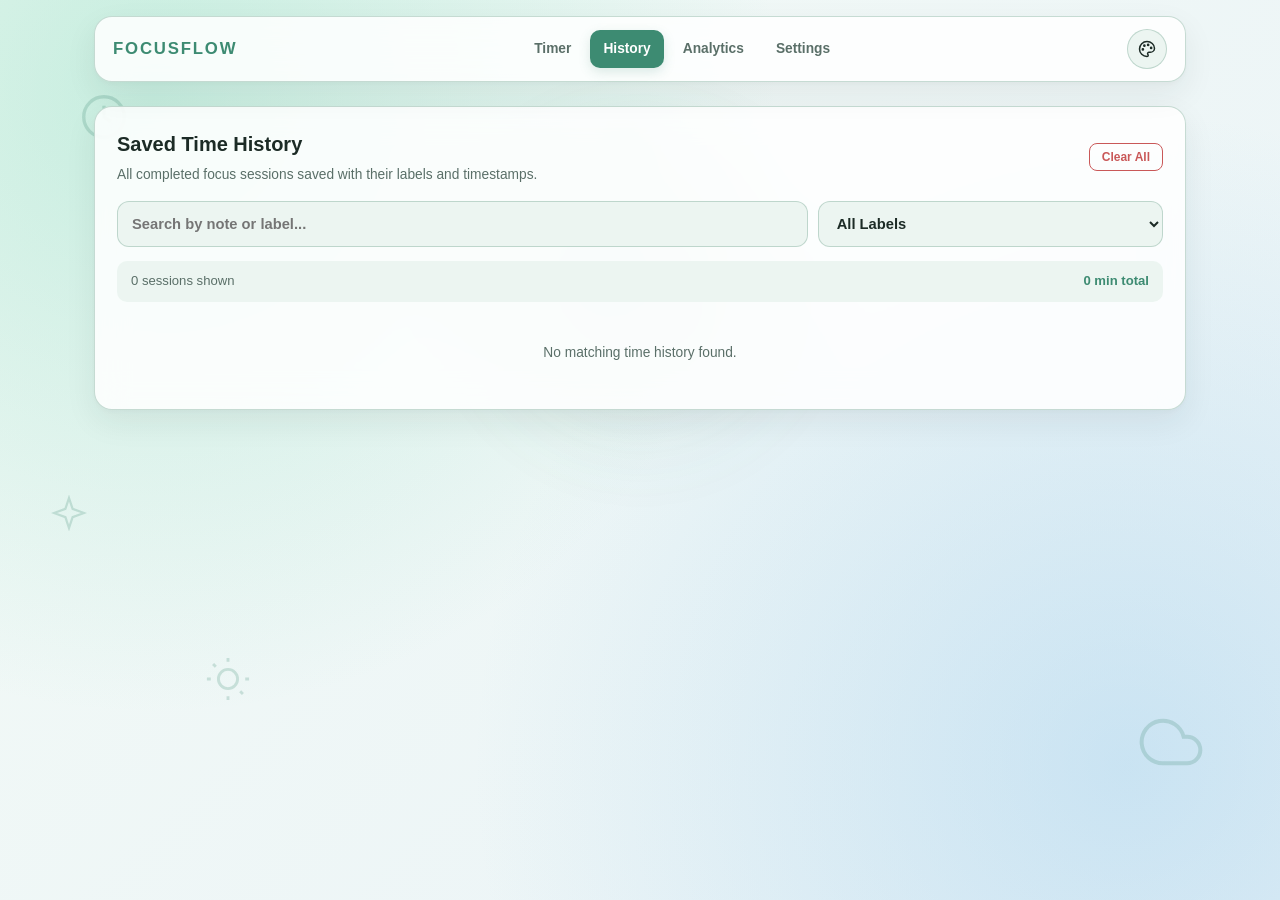
<file: history.html>
<!DOCTYPE html>
<html lang="en" data-theme="light">
<head>
    <meta charset="UTF-8">
    <meta name="viewport" content="width=device-width, initial-scale=1.0">
    <title>FocusFlow | Time History</title>
        <script>
        (function () {
            try {
                var savedTheme = localStorage.getItem("ff_theme_v3");
                if (savedTheme) {
                    document.documentElement.setAttribute("data-theme", savedTheme);
                }
            } catch (e) {}
        })();
    </script>
    <link rel="stylesheet" href="style.css">
</head>
<body>
    <div class="floating-layer" aria-hidden="true">
        <svg class="float-icon f-1" viewBox="0 0 24 24" fill="none" stroke="currentColor" stroke-width="1.5"><circle cx="12" cy="12" r="9"/><path d="M12 7v5l3 2"/></svg>
        <svg class="float-icon f-2" viewBox="0 0 24 24" fill="none" stroke="currentColor" stroke-width="1.5"><path d="M12 3c-4 4-6 7.5-6 11a6 6 0 0 0 12 0c0-3.5-2-7-6-11z"/></svg>
        <svg class="float-icon f-3" viewBox="0 0 24 24" fill="none" stroke="currentColor" stroke-width="1.5"><path d="M12 2l2.4 7.2L22 12l-7.6 2.8L12 22l-2.4-7.2L2 12l7.6-2.8z"/></svg>
        <svg class="float-icon f-4" viewBox="0 0 24 24" fill="none" stroke="currentColor" stroke-width="1.5"><path d="M18 10h-1.26A8 8 0 1 0 9 20h9a5 5 0 0 0 0-10z"/></svg>
        <svg class="float-icon f-5" viewBox="0 0 24 24" fill="none" stroke="currentColor" stroke-width="1.5"><circle cx="12" cy="12" r="5"/><path d="M12 1v2M12 21v2M4.22 4.22l1.42 1.42M18.36 18.36l1.42 1.42M1 12h2M21 12h2"/></svg>
        <svg class="float-icon f-6" viewBox="0 0 24 24" fill="none" stroke="currentColor" stroke-width="1.5"><path d="M21 12.79A9 9 0 1 1 11.21 3 7 7 0 0 0 21 12.79z"/></svg>
    </div>

    <div class="app-shell">
        <header class="navbar">
            <a href="index.html" class="brand">FOCUSFLOW</a>
            <nav class="nav-links">
                <a href="index.html" class="nav-link">Timer</a>
                <a href="history.html" class="nav-link active">History</a>
                <a href="analytics.html" class="nav-link">Analytics</a>
                <a href="settings.html" class="nav-link">Settings</a>
            </nav>
            <div class="nav-actions">
                <button type="button" id="theme-toggle" class="icon-btn" title="Switch Theme">☾</button>
            </div>
        </header>

        <main class="stack-layout">
            <section class="card">
                <div class="card-header-row">
                    <div>
                        <h1 class="page-heading">Saved Time History</h1>
                        <p class="muted-text">All completed focus sessions saved with their labels and timestamps.</p>
                    </div>
                    <button type="button" id="btn-clear-history" class="btn-danger-sm">Clear All</button>
                </div>

                <div class="history-filters">
                    <input type="search" id="history-search" placeholder="Search by note or label...">
                    <select id="history-label-filter">
                        <option value="ALL">All Labels</option>
                        <option value="Study">Study</option>
                        <option value="Coding">Coding</option>
                        <option value="Reading">Reading</option>
                        <option value="Work">Work</option>
                        <option value="General">General</option>
                    </select>
                </div>

                <div class="history-summary-bar">
                    <span id="history-count-text">0 sessions shown</span>
                    <strong id="history-total-text">0 min total</strong>
                </div>

                <div id="full-history-list" class="log-list"></div>
            </section>
        </main>
    </div>

    <script src="script.js"></script>
</body>
</html>
</file>
<file: style.css>
/* =========================================
   10 LUMINOUS SOOTHING THEMES (5 LIGHT + 5 DARK)
   ========================================= */
:root,
[data-theme="sage-mist"] {
    --bg: #eef6f2;
    --bg-grad: radial-gradient(circle at 12% 10%, rgba(114, 214, 178, 0.34) 0%, transparent 45%),
               radial-gradient(circle at 88% 85%, rgba(124, 189, 232, 0.30) 0%, transparent 48%),
               linear-gradient(135deg, #f3faf6 0%, #eaf3f7 100%);
    --surface: rgba(255, 255, 255, 0.86);
    --surface-2: rgba(235, 245, 240, 0.92);
    --popover-solid: #ffffff;
    --text: #1c2b26;
    --muted: #5a6f68;
    --border: rgba(154, 189, 176, 0.55);
    --accent: #3d8b72;
    --accent-2: #4a82a8;
    --accent-soft: rgba(61, 139, 114, 0.18);
    --accent-text: #ffffff;
    --danger: #c95858;
    --float-color: rgba(61, 139, 114, 0.22);
    --shadow-float: 0 12px 32px rgba(28, 43, 38, 0.07), 0 2px 6px rgba(28, 43, 38, 0.03);
    --shadow-hover: 0 18px 42px rgba(61, 139, 114, 0.16), 0 4px 12px rgba(28, 43, 38, 0.06);
    --radius: 18px;
}

[data-theme="ocean-breeze"] {
    --bg: #eef5fb;
    --bg-grad: radial-gradient(circle at 15% 12%, rgba(96, 189, 242, 0.34) 0%, transparent 46%),
               radial-gradient(circle at 85% 82%, rgba(114, 214, 214, 0.30) 0%, transparent 48%),
               linear-gradient(135deg, #f2f8fd 0%, #e7f4f7 100%);
    --surface: rgba(255, 255, 255, 0.86);
    --surface-2: rgba(234, 244, 252, 0.92);
    --popover-solid: #ffffff;
    --text: #182736;
    --muted: #546d82;
    --border: rgba(150, 188, 216, 0.55);
    --accent: #2e7db8;
    --accent-2: #2f969e;
    --accent-soft: rgba(46, 125, 184, 0.18);
    --accent-text: #ffffff;
    --danger: #c95858;
    --float-color: rgba(46, 125, 184, 0.22);
    --shadow-float: 0 12px 32px rgba(24, 39, 54, 0.07);
    --shadow-hover: 0 18px 42px rgba(46, 125, 184, 0.18);
}

[data-theme="lavender-cloud"] {
    --bg: #f4f1fc;
    --bg-grad: radial-gradient(circle at 14% 12%, rgba(167, 139, 242, 0.32) 0%, transparent 46%),
               radial-gradient(circle at 86% 84%, rgba(129, 169, 242, 0.28) 0%, transparent 48%),
               linear-gradient(135deg, #f7f4fe 0%, #eef2fc 100%);
    --surface: rgba(255, 255, 255, 0.86);
    --surface-2: rgba(242, 238, 253, 0.92);
    --popover-solid: #ffffff;
    --text: #241e36;
    --muted: #665e80;
    --border: rgba(182, 169, 219, 0.55);
    --accent: #6e59bd;
    --accent-2: #5878c4;
    --accent-soft: rgba(110, 89, 189, 0.18);
    --accent-text: #ffffff;
    --danger: #c95858;
    --float-color: rgba(110, 89, 189, 0.20);
    --shadow-float: 0 12px 32px rgba(36, 30, 54, 0.07);
    --shadow-hover: 0 18px 42px rgba(110, 89, 189, 0.18);
}

[data-theme="warm-peach"] {
    --bg: #fdf5ef;
    --bg-grad: radial-gradient(circle at 15% 12%, rgba(247, 179, 124, 0.34) 0%, transparent 46%),
               radial-gradient(circle at 85% 84%, rgba(242, 206, 134, 0.30) 0%, transparent 48%),
               linear-gradient(135deg, #fef8f3 0%, #fbf2e9 100%);
    --surface: rgba(255, 255, 255, 0.86);
    --surface-2: rgba(252, 240, 230, 0.92);
    --popover-solid: #ffffff;
    --text: #33241a;
    --muted: #7a6150;
    --border: rgba(219, 185, 160, 0.55);
    --accent: #c47240;
    --accent-2: #b88b3d;
    --accent-soft: rgba(196, 114, 64, 0.18);
    --accent-text: #ffffff;
    --danger: #c95858;
    --float-color: rgba(196, 114, 64, 0.20);
    --shadow-float: 0 12px 32px rgba(51, 36, 26, 0.07);
    --shadow-hover: 0 18px 42px rgba(196, 114, 64, 0.18);
}

[data-theme="rose-quartz"] {
    --bg: #fcf2f5;
    --bg-grad: radial-gradient(circle at 14% 12%, rgba(240, 156, 185, 0.32) 0%, transparent 46%),
               radial-gradient(circle at 86% 84%, rgba(195, 160, 232, 0.28) 0%, transparent 48%),
               linear-gradient(135deg, #fef6f8 0%, #f7eff9 100%);
    --surface: rgba(255, 255, 255, 0.86);
    --surface-2: rgba(251, 237, 242, 0.92);
    --popover-solid: #ffffff;
    --text: #331e27;
    --muted: #7a5967;
    --border: rgba(217, 173, 189, 0.55);
    --accent: #b85b7a;
    --accent-2: #8d68b8;
    --accent-soft: rgba(184, 91, 122, 0.18);
    --accent-text: #ffffff;
    --danger: #c95858;
    --float-color: rgba(184, 91, 122, 0.20);
    --shadow-float: 0 12px 32px rgba(51, 30, 39, 0.07);
    --shadow-hover: 0 18px 42px rgba(184, 91, 122, 0.18);
}

[data-theme="midnight-pine"] {
    --bg: #101715;
    --bg-grad: radial-gradient(circle at 15% 12%, rgba(88, 196, 158, 0.22) 0%, transparent 46%),
               radial-gradient(circle at 85% 84%, rgba(96, 165, 212, 0.18) 0%, transparent 48%),
               linear-gradient(135deg, #101816 0%, #111920 100%);
    --surface: rgba(24, 34, 31, 0.92);
    --surface-2: rgba(33, 46, 42, 0.95);
    --popover-solid: #18221f;
    --text: #e6f0ed;
    --muted: #93aba4;
    --border: rgba(74, 102, 93, 0.52);
    --accent: #6dc4a6;
    --accent-2: #75a8cf;
    --accent-soft: rgba(109, 196, 166, 0.22);
    --accent-text: #0d1613;
    --danger: #e27d7d;
    --float-color: rgba(109, 196, 166, 0.18);
    --shadow-float: 0 14px 36px rgba(0, 0, 0, 0.35);
    --shadow-hover: 0 20px 44px rgba(109, 196, 166, 0.16);
}

[data-theme="deep-ocean"] {
    --bg: #0c1622;
    --bg-grad: radial-gradient(circle at 15% 12%, rgba(74, 178, 232, 0.24) 0%, transparent 46%),
               radial-gradient(circle at 85% 84%, rgba(64, 196, 196, 0.18) 0%, transparent 48%),
               linear-gradient(135deg, #0c1724 0%, #0d1d24 100%);
    --surface: rgba(20, 34, 50, 0.92);
    --surface-2: rgba(28, 46, 66, 0.95);
    --popover-solid: #142232;
    --text: #e6f1fa;
    --muted: #8ea9c2;
    --border: rgba(68, 102, 134, 0.52);
    --accent: #5eb8e6;
    --accent-2: #5cc4be;
    --accent-soft: rgba(94, 184, 230, 0.22);
    --accent-text: #0a141f;
    --danger: #e27d7d;
    --float-color: rgba(94, 184, 230, 0.18);
    --shadow-float: 0 14px 36px rgba(0, 0, 0, 0.36);
    --shadow-hover: 0 20px 44px rgba(94, 184, 230, 0.18);
}

[data-theme="twilight-plum"] {
    --bg: #151121;
    --bg-grad: radial-gradient(circle at 15% 12%, rgba(162, 128, 240, 0.24) 0%, transparent 46%),
               radial-gradient(circle at 85% 84%, rgba(214, 126, 176, 0.18) 0%, transparent 48%),
               linear-gradient(135deg, #161124 0%, #1d1324 100%);
    --surface: rgba(31, 25, 48, 0.92);
    --surface-2: rgba(42, 34, 64, 0.95);
    --popover-solid: #1f1930;
    --text: #eee9fa;
    --muted: #a399bf;
    --border: rgba(95, 80, 135, 0.52);
    --accent: #a58be8;
    --accent-2: #d68db7;
    --accent-soft: rgba(165, 139, 232, 0.22);
    --accent-text: #140f21;
    --danger: #e27d7d;
    --float-color: rgba(165, 139, 232, 0.18);
    --shadow-float: 0 14px 36px rgba(0, 0, 0, 0.36);
    --shadow-hover: 0 20px 44px rgba(165, 139, 232, 0.18);
}

[data-theme="amber-dusk"] {
    --bg: #1b1511;
    --bg-grad: radial-gradient(circle at 15% 12%, rgba(232, 162, 96, 0.22) 0%, transparent 46%),
               radial-gradient(circle at 85% 84%, rgba(214, 126, 114, 0.18) 0%, transparent 48%),
               linear-gradient(135deg, #1d1611 0%, #211616 100%);
    --surface: rgba(39, 30, 24, 0.92);
    --surface-2: rgba(52, 40, 32, 0.95);
    --popover-solid: #271e18;
    --text: #f5ede6;
    --muted: #b5a08f;
    --border: rgba(117, 92, 74, 0.52);
    --accent: #dfa066;
    --accent-2: #d4897d;
    --accent-soft: rgba(223, 160, 102, 0.22);
    --accent-text: #1a120d;
    --danger: #e27d7d;
    --float-color: rgba(223, 160, 102, 0.18);
    --shadow-float: 0 14px 36px rgba(0, 0, 0, 0.36);
    --shadow-hover: 0 20px 44px rgba(223, 160, 102, 0.18);
}

[data-theme="nordic-slate"] {
    --bg: #131820;
    --bg-grad: radial-gradient(circle at 15% 12%, rgba(126, 168, 209, 0.22) 0%, transparent 46%),
               radial-gradient(circle at 85% 84%, rgba(142, 191, 184, 0.18) 0%, transparent 48%),
               linear-gradient(135deg, #131921 0%, #161d24 100%);
    --surface: rgba(28, 35, 46, 0.92);
    --surface-2: rgba(38, 47, 61, 0.95);
    --popover-solid: #1c232e;
    --text: #eaf0f7;
    --muted: #98a8ba;
    --border: rgba(84, 100, 122, 0.52);
    --accent: #7ea8c7;
    --accent-2: #89bfb8;
    --accent-soft: rgba(126, 168, 199, 0.22);
    --accent-text: #10161e;
    --danger: #e27d7d;
    --float-color: rgba(126, 168, 199, 0.18);
    --shadow-float: 0 14px 36px rgba(0, 0, 0, 0.36);
    --shadow-hover: 0 20px 44px rgba(126, 168, 199, 0.18);
}

* {
    box-sizing: border-box;
    margin: 0;
    padding: 0;
    font-family: -apple-system, BlinkMacSystemFont, "Segoe UI", Roboto, sans-serif;
    -webkit-tap-highlight-color: transparent;
}

body {
    background-color: var(--bg);
    background-image: var(--bg-grad);
    background-attachment: fixed;
    color: var(--text);
    line-height: 1.55;
    min-height: 100vh;
    overflow-x: hidden;
    transition: background-color 0.35s ease, color 0.35s ease;
}

.hidden { display: none !important; }

/* =========================================
   IMMERSIVE INTERACTIVE BACKGROUND EFFECTS
   ========================================= */
.floating-layer {
    position: fixed;
    inset: 0;
    pointer-events: none;
    z-index: 0;
    overflow: hidden;
}

.ambient-cursor-glow {
    position: fixed;
    width: 440px;
    height: 440px;
    border-radius: 50%;
    pointer-events: none;
    z-index: 0;
    background: radial-gradient(circle, var(--accent-soft) 0%, transparent 68%);
    filter: blur(28px);
    opacity: 0.72;
    transform: translate3d(-50%, -50%, 0);
    left: 50%;
    top: 32%;
    transition: opacity 0.4s ease;
    will-change: left, top;
}

.focus-breath-layer {
    position: fixed;
    inset: 0;
    pointer-events: none;
    z-index: 0;
    opacity: 0;
    background: radial-gradient(circle at 50% 42%, var(--accent-soft) 0%, transparent 65%);
    transition: opacity 0.8s ease;
}

body.focus-active .focus-breath-layer {
    opacity: 1;
    animation: focusBreathPulse 8s ease-in-out infinite;
}

@keyframes focusBreathPulse {
    0%, 100% { transform: scale(0.95); opacity: 0.38; }
    50% { transform: scale(1.1); opacity: 0.82; }
}

.ambient-particles {
    position: fixed;
    inset: 0;
    pointer-events: none;
    z-index: 0;
    overflow: hidden;
}

.ambient-orb {
    position: absolute;
    bottom: -30px;
    border-radius: 50%;
    background: radial-gradient(circle, var(--accent) 0%, transparent 72%);
    opacity: 0;
    will-change: transform, opacity;
    animation: orbRise linear infinite;
}

@keyframes orbRise {
    0% { transform: translate3d(0, 0, 0) scale(0.6); opacity: 0; }
    18% { opacity: 0.28; }
    80% { opacity: 0.22; }
    100% { transform: translate3d(var(--drift-x, 18px), -108vh, 0) scale(1.15); opacity: 0; }
}

.float-icon {
    position: absolute;
    color: var(--float-color);
    will-change: transform;
    animation: gentleFloat 14s ease-in-out infinite;
}

.f-1 { width: 54px; top: 10%; left: 6%; animation-duration: 15s; animation-delay: 0s; }
.f-2 { width: 42px; top: 24%; right: 8%; animation-duration: 18s; animation-delay: -3s; }
.f-3 { width: 36px; top: 55%; left: 4%; animation-duration: 13s; animation-delay: -5s; }
.f-4 { width: 64px; bottom: 14%; right: 6%; animation-duration: 20s; animation-delay: -2s; }
.f-5 { width: 46px; bottom: 22%; left: 16%; animation-duration: 16s; animation-delay: -7s; }
.f-6 { width: 38px; top: 14%; left: 48%; animation-duration: 17s; animation-delay: -4s; }

@keyframes gentleFloat {
    0%, 100% { transform: translate3d(0, 0, 0) rotate(0deg); }
    33% { transform: translate3d(10px, -18px, 0) rotate(6deg); }
    66% { transform: translate3d(-8px, -10px, 0) rotate(-5deg); }
}

@media (prefers-reduced-motion: reduce) {
    .float-icon, .ambient-orb, body.focus-active .focus-breath-layer { animation: none !important; }
}

/* =========================================
   SHELL, NAVBAR & SOLID OPAQUE THEME POPOVER
   ========================================= */
.app-shell {
    position: relative;
    z-index: 1;
    width: 100%;
    max-width: 1120px;
    margin: 0 auto;
    padding: 16px 14px 60px;
}

.navbar {
    position: relative;
    z-index: 60;
    display: flex;
    flex-wrap: wrap;
    align-items: center;
    justify-content: space-between;
    gap: 12px;
    background: var(--surface);
    backdrop-filter: blur(16px);
    -webkit-backdrop-filter: blur(16px);
    border: 1px solid var(--border);
    border-radius: var(--radius);
    padding: 12px 18px;
    margin-bottom: 24px;
    box-shadow: var(--shadow-float);
}

.brand {
    font-size: 1.05rem;
    font-weight: 800;
    letter-spacing: 1.8px;
    text-decoration: none;
    color: var(--accent);
}

.nav-links { display: flex; flex-wrap: wrap; gap: 6px; }

.nav-link {
    text-decoration: none;
    color: var(--muted);
    font-size: 0.86rem;
    font-weight: 700;
    padding: 8px 13px;
    border-radius: 10px;
    transition: transform 0.22s ease, background-color 0.22s ease, color 0.22s ease;
}

.nav-link.active {
    background: var(--accent);
    color: var(--accent-text);
    box-shadow: 0 4px 12px var(--accent-soft);
}

.nav-actions {
    position: relative;
    display: flex;
    align-items: center;
    gap: 8px;
}

.icon-btn, .icon-btn-sm {
    border-radius: 50%;
    border: 1px solid var(--border);
    background: var(--surface-2);
    color: var(--text);
    cursor: pointer;
    display: flex;
    align-items: center;
    justify-content: center;
    font-weight: 700;
    transition: transform 0.24s cubic-bezier(0.22, 1, 0.36, 1), border-color 0.24s ease, box-shadow 0.24s ease;
}

.icon-btn { width: 40px; height: 40px; font-size: 1.05rem; }
.icon-btn.active { border-color: var(--accent); box-shadow: 0 0 0 3px var(--accent-soft); color: var(--accent); }
.icon-btn-sm { width: 32px; height: 32px; font-size: 0.85rem; flex-shrink: 0; }

/* Solid 2x5 Circular Theme Palette Popover */
.theme-popover {
    position: absolute;
    top: calc(100% + 12px);
    left: 0;
    width: 236px;
    background: var(--popover-solid, #ffffff);
    border: 1px solid var(--border);
    border-radius: 18px;
    padding: 14px 12px 16px;
    box-shadow: 0 20px 48px rgba(0, 0, 0, 0.32), 0 4px 14px rgba(0, 0, 0, 0.14);
    z-index: 200;
    animation: popoverDrop 0.18s cubic-bezier(0.22, 1, 0.36, 1);
}

@keyframes popoverDrop {
    from { opacity: 0; transform: translateY(-6px) scale(0.97); }
    to { opacity: 1; transform: translateY(0) scale(1); }
}

.theme-popover-title {
    text-align: center;
    font-size: 0.72rem;
    font-weight: 800;
    letter-spacing: 1.4px;
    text-transform: uppercase;
    color: var(--muted);
    margin-bottom: 12px;
}

.theme-popover-grid {
    display: grid;
    grid-template-columns: repeat(2, 1fr);
    gap: 12px 10px;
}

.theme-circle-btn {
    display: flex;
    flex-direction: column;
    align-items: center;
    gap: 5px;
    background: transparent;
    border: none;
    color: var(--text);
    cursor: pointer;
    padding: 4px 2px;
    border-radius: 12px;
    transition: transform 0.2s ease, background-color 0.2s ease;
}

.theme-circle-dot {
    width: 34px;
    height: 34px;
    border-radius: 50%;
    border: 2px solid rgba(255, 255, 255, 0.45);
    box-shadow: 0 4px 10px rgba(0, 0, 0, 0.22);
    transition: transform 0.2s ease, box-shadow 0.2s ease, border-color 0.2s ease;
}

.theme-circle-btn.active .theme-circle-dot {
    border: 2.5px solid var(--accent);
    box-shadow: 0 0 0 3px var(--accent-soft), 0 6px 14px rgba(0, 0, 0, 0.28);
    transform: scale(1.08);
}

.theme-circle-name {
    font-size: 0.7rem;
    font-weight: 700;
    color: var(--muted);
    line-height: 1.15;
    text-align: center;
    padding-bottom: 2px;
    border-bottom: 1.5px solid transparent;
    transition: color 0.2s ease, border-color 0.2s ease;
}

.theme-circle-btn.active .theme-circle-name {
    color: var(--accent);
    border-bottom-color: var(--accent);
}

.card {
    background: var(--surface);
    backdrop-filter: blur(16px);
    -webkit-backdrop-filter: blur(16px);
    border: 1px solid var(--border);
    border-radius: var(--radius);
    padding: 22px;
    box-shadow: var(--shadow-float);
    transition: transform 0.3s cubic-bezier(0.22, 1, 0.36, 1), box-shadow 0.3s ease, border-color 0.3s ease;
}

.modal-backdrop {
    position: fixed;
    inset: 0;
    background: rgba(15, 22, 20, 0.58);
    backdrop-filter: blur(6px);
    display: flex;
    align-items: center;
    justify-content: center;
    padding: 16px;
    z-index: 1000;
}

.modal-card {
    background: var(--popover-solid, var(--surface));
    border: 1px solid var(--border);
    border-radius: var(--radius);
    padding: 24px;
    width: 100%;
    max-width: 520px;
    max-height: 88vh;
    overflow-y: auto;
    box-shadow: var(--shadow-hover);
}

.modal-header { display: flex; justify-content: space-between; align-items: center; margin-bottom: 12px; }
.modal-header h2 { font-size: 1.15rem; color: var(--accent); }

/* Step-by-Step Interactive Guide Wizard */
.guide-wizard-card { max-width: 470px; }

.guide-step-badge {
    font-size: 0.7rem;
    font-weight: 800;
    letter-spacing: 1.2px;
    color: var(--accent);
    background: var(--accent-soft);
    border: 1px solid var(--border);
    padding: 4px 10px;
    border-radius: 20px;
}

.guide-stage {
    text-align: center;
    padding: 12px 6px 8px;
    animation: guideFadeIn 0.24s ease;
}

@keyframes guideFadeIn {
    from { opacity: 0; transform: translateY(6px); }
    to { opacity: 1; transform: translateY(0); }
}

.guide-step-icon {
    width: 60px;
    height: 60px;
    margin: 0 auto 14px;
    border-radius: 18px;
    background: var(--accent-soft);
    border: 1px solid var(--border);
    display: flex;
    align-items: center;
    justify-content: center;
    font-size: 1.75rem;
    box-shadow: 0 8px 20px var(--accent-soft);
}

.guide-step-title {
    font-size: 1.22rem;
    font-weight: 800;
    color: var(--text);
    margin-bottom: 8px;
}

.guide-step-body {
    font-size: 0.9rem;
    color: var(--muted);
    line-height: 1.6;
    margin-bottom: 14px;
}

.guide-step-tip {
    font-size: 0.8rem;
    font-weight: 700;
    color: var(--accent);
    background: var(--surface-2);
    border: 1px solid var(--border);
    border-radius: 12px;
    padding: 9px 12px;
}

.guide-dots {
    display: flex;
    justify-content: center;
    gap: 8px;
    margin: 16px 0 18px;
}

.guide-dot {
    width: 8px;
    height: 8px;
    border-radius: 50%;
    background: var(--border);
    transition: width 0.22s ease, background-color 0.22s ease;
}

.guide-dot.active {
    width: 24px;
    border-radius: 6px;
    background: var(--accent);
}

.guide-footer {
    display: grid;
    grid-template-columns: 1fr auto 1fr;
    align-items: center;
    gap: 10px;
}

.guide-nav-btn { height: 42px !important; font-size: 0.82rem !important; }

.guide-skip-link {
    background: transparent;
    border: none;
    color: var(--muted);
    font-size: 0.8rem;
    font-weight: 700;
    cursor: pointer;
    padding: 6px 10px;
    border-radius: 8px;
}

/* Quote Banner */
.quote-banner {
    display: flex;
    justify-content: space-between;
    align-items: flex-start;
    gap: 14px;
    margin-bottom: 22px;
    border-left: 4px solid var(--accent);
}
.quote-tag { display: inline-block; font-size: 0.7rem; font-weight: 800; letter-spacing: 1.2px; color: var(--accent); margin-bottom: 6px; }
.quote-text { font-size: 1.02rem; font-weight: 600; font-style: italic; margin-bottom: 4px; }
.quote-author { font-size: 0.82rem; color: var(--muted); font-weight: 600; }

/* Layouts */
.card-title { font-size: 0.78rem; font-weight: 800; letter-spacing: 1.3px; color: var(--muted); margin-bottom: 14px; }
.page-heading { font-size: 1.25rem; font-weight: 800; margin-bottom: 4px; }
.muted-text { font-size: 0.86rem; color: var(--muted); }
.text-link { font-size: 0.82rem; font-weight: 700; color: var(--accent); text-decoration: none; }

.stack-layout, .side-stack { display: flex; flex-direction: column; gap: 20px; }
.timer-layout { display: grid; grid-template-columns: 1fr; gap: 22px; }
@media (min-width: 860px) {
    .timer-layout {
        grid-template-columns: 1.3fr 1fr;
        align-items: stretch;
    }
}

/* =========================================
   TIMER CARD (LOCKABLE MODES + QUICK SETTINGS)
   ========================================= */
.timer-card {
    text-align: center;
    display: flex;
    flex-direction: column;
    justify-content: space-between;
    gap: 16px;
    height: 100%;
}

.timer-top-block {
    display: flex;
    flex-direction: column;
    gap: 10px;
}

.timer-bottom-controls {
    display: flex;
    flex-direction: column;
    gap: 13px;
}

.mode-switcher-unified {
    display: grid;
    grid-template-columns: 0.9fr 1.65fr;
    gap: 10px;
    align-items: stretch;
    transition: opacity 0.25s ease;
}

.mode-switcher-unified.mode-locked {
    opacity: 0.62;
}

.mode-switcher-unified.mode-locked button {
    cursor: not-allowed !important;
}

.mode-btn {
    padding: 11px 10px;
    border: 1px solid var(--border);
    background: var(--surface-2);
    color: var(--muted);
    border-radius: 13px;
    font-size: 0.84rem;
    font-weight: 800;
    cursor: pointer;
    transition: transform 0.22s ease, background-color 0.22s ease, color 0.22s ease, box-shadow 0.22s ease;
}
.mode-btn.active {
    background: var(--accent);
    color: var(--accent-text);
    border-color: var(--accent);
    box-shadow: 0 6px 16px var(--accent-soft);
}

.break-glide-switch {
    position: relative;
    display: grid;
    grid-template-columns: 1fr 1fr;
    padding: 4px;
    border-radius: 13px;
    background: var(--surface-2);
    border: 1px solid var(--border);
    overflow: hidden;
    transition: border-color 0.25s ease, box-shadow 0.25s ease;
}

.break-glide-switch.break-active {
    border-color: var(--accent);
    box-shadow: 0 6px 16px var(--accent-soft);
}

.break-glide-thumb {
    position: absolute;
    top: 4px;
    bottom: 4px;
    left: 4px;
    width: calc(50% - 4px);
    border-radius: 9px;
    background: var(--accent-soft);
    border: 1px solid var(--border);
    transition: transform 0.3s cubic-bezier(0.22, 1.15, 0.36, 1), background-color 0.25s ease, border-color 0.25s ease;
    pointer-events: none;
    z-index: 0;
}

.break-glide-switch[data-active-break="long"] .break-glide-thumb {
    transform: translateX(100%);
}

.break-glide-switch.break-active .break-glide-thumb {
    background: var(--accent);
    border-color: var(--accent);
}

.break-glide-opt {
    position: relative;
    z-index: 1;
    background: transparent;
    border: none;
    color: var(--muted);
    font-size: 0.8rem;
    font-weight: 800;
    padding: 8px 6px;
    cursor: pointer;
    border-radius: 9px;
    white-space: nowrap;
    transition: color 0.22s ease;
}

.break-glide-opt.active-choice { color: var(--accent); }
.break-glide-switch.break-active .break-glide-opt.active-choice { color: var(--accent-text); }

/* Quick Settings Bar just below Mode Switcher */
.timer-quick-bar {
    display: flex;
    align-items: center;
    justify-content: flex-end;
    gap: 10px;
    min-height: 28px;
}

.mode-lock-note {
    margin-right: auto;
    font-size: 0.72rem;
    font-weight: 700;
    color: var(--muted);
    background: var(--surface-2);
    border: 1px solid var(--border);
    padding: 3px 9px;
    border-radius: 12px;
}

.timer-settings-link {
    display: inline-flex;
    align-items: center;
    gap: 6px;
    text-decoration: none;
    font-size: 0.75rem;
    font-weight: 700;
    color: var(--muted);
    background: var(--surface-2);
    border: 1px solid var(--border);
    padding: 5px 11px;
    border-radius: 20px;
    transition: color 0.2s ease, border-color 0.2s ease, transform 0.2s ease, box-shadow 0.2s ease;
}

/* =========================================
   CELESTIAL GOLDEN-WHITE RING & DRIFTING STARDUST
   ========================================= */
.ring-wrapper {
    position: relative;
    width: min(268px, 70vw);
    height: min(268px, 70vw);
    margin: 14px auto;
    display: flex;
    align-items: center;
    justify-content: center;
}

/* Oversized high-DPI canvas prevents any square clipping on outer bloom & stardust */
.celestial-canvas {
    position: absolute;
    inset: -56px;
    width: calc(100% + 112px);
    height: calc(100% + 112px);
    pointer-events: none;
    z-index: 2;
}

.ring-center {
    position: relative;
    z-index: 4;
    display: flex;
    flex-direction: column;
    align-items: center;
    justify-content: center;
    pointer-events: none;
    padding: 18px 22px;
    border-radius: 50%;
}

/* Subtle theme-adaptive scrim behind digits so drifting stardust never hurts contrast */
.ring-center::before {
    content: "";
    position: absolute;
    inset: -14px;
    border-radius: 50%;
    background: radial-gradient(circle, var(--popover-solid, var(--surface)) 28%, transparent 74%);
    opacity: 0.78;
    z-index: -1;
}

.time-text {
    font-size: clamp(2.45rem, 7vw, 3.3rem);
    font-weight: 800;
    font-variant-numeric: tabular-nums;
    letter-spacing: 2px;
    color: var(--text);
    line-height: 1.08;
    text-shadow:
        0 0 12px var(--popover-solid, var(--surface)),
        0 0 22px var(--popover-solid, var(--surface)),
        0 2px 6px rgba(0, 0, 0, 0.14);
}

.status-text {
    font-size: 0.7rem;
    font-weight: 800;
    letter-spacing: 1.4px;
    color: var(--text);
    background: var(--popover-solid, var(--surface));
    border: 1px solid var(--border);
    padding: 4px 12px;
    border-radius: 14px;
    margin-top: 8px;
    box-shadow: 0 3px 10px rgba(0, 0, 0, 0.12);
}

/* =========================================
   FOCUS AMBIENT SOUNDSCAPE CONTROLS
   ========================================= */
.ambient-sound-box {
    text-align: left;
    background: var(--surface-2);
    border: 1px solid var(--border);
    border-radius: 14px;
    padding: 10px 12px;
}

.ambient-sound-head {
    display: flex;
    justify-content: space-between;
    align-items: center;
    gap: 10px;
    margin-bottom: 8px;
}

.ambient-vol-wrap {
    display: inline-flex;
    align-items: center;
    gap: 6px;
}

.ambient-vol-icon {
    font-size: 0.8rem;
    font-weight: 800;
    color: var(--accent);
}

.ambient-vol-slider {
    width: 78px;
    height: 4px;
    accent-color: var(--accent);
    cursor: pointer;
}

.ambient-pills {
    display: flex;
    flex-wrap: wrap;
    gap: 6px;
}

.ambient-pill {
    padding: 5px 11px;
    border-radius: 18px;
    border: 1px solid var(--border);
    background: var(--surface);
    color: var(--muted);
    font-size: 0.74rem;
    font-weight: 700;
    cursor: pointer;
    transition: transform 0.18s ease, background-color 0.2s ease, color 0.2s ease, border-color 0.2s ease;
}

.ambient-pill.active {
    background: var(--accent);
    color: var(--accent-text);
    border-color: var(--accent);
    box-shadow: 0 3px 10px var(--accent-soft);
}

/* Session Label Picker & Add Session Button (Lockable during active session) */
.label-picker {
    text-align: left;
    transition: opacity 0.25s ease;
}

.label-picker.labels-locked {
    opacity: 0.62;
}

.label-picker.labels-locked button {
    cursor: not-allowed !important;
}

.label-picker-head {
    display: flex;
    justify-content: space-between;
    align-items: center;
    margin-bottom: 8px;
    gap: 8px;
}
.field-caption { display: block; font-size: 0.72rem; font-weight: 800; letter-spacing: 1px; color: var(--muted); margin-bottom: 8px; }
.add-session-btn {
    display: inline-flex;
    align-items: center;
    gap: 5px;
    padding: 5px 11px;
    border-radius: 20px;
    border: 1px dashed var(--accent);
    background: var(--accent-soft);
    color: var(--accent);
    font-size: 0.74rem;
    font-weight: 800;
    cursor: pointer;
    transition: transform 0.2s ease, background-color 0.2s ease, color 0.2s ease;
}

.pill-group { display: flex; flex-wrap: wrap; gap: 8px; }
.label-pill {
    display: inline-flex;
    align-items: center;
    gap: 7px;
    padding: 7px 14px;
    border-radius: 20px;
    border: 1px solid var(--border);
    background: var(--surface-2);
    color: var(--muted);
    font-size: 0.78rem;
    font-weight: 700;
    cursor: pointer;
    transition: transform 0.22s ease, background-color 0.22s ease, color 0.22s ease, border-color 0.22s ease;
}
.label-pill-dot {
    width: 9px;
    height: 9px;
    border-radius: 50%;
    flex-shrink: 0;
    border: 1px solid rgba(255, 255, 255, 0.5);
}
.label-pill.active {
    background: var(--pill-color, var(--accent-2));
    color: var(--pill-text, #ffffff);
    border-color: var(--pill-color, var(--accent-2));
    box-shadow: 0 4px 12px rgba(0, 0, 0, 0.16);
}
.label-pill.active .label-pill-dot { border-color: rgba(255, 255, 255, 0.9); }

/* Manage Session Labels Modal + Color Circle Picker */
.add-label-row { display: grid; grid-template-columns: 1fr auto; gap: 8px; margin-bottom: 14px; }
.add-label-input-wrap { position: relative; display: flex; align-items: center; }
.add-label-input-wrap input[type="text"] { padding-right: 46px; }
.add-label-input-wrap .label-color-circle { position: absolute; right: 9px; }
.add-label-submit { padding: 0 18px; height: 46px; }

.label-color-circle {
    -webkit-appearance: none;
    appearance: none;
    width: 28px;
    height: 28px;
    border-radius: 50%;
    border: 2px solid var(--border);
    padding: 0;
    background: transparent;
    cursor: pointer;
    overflow: hidden;
    flex-shrink: 0;
    box-shadow: 0 2px 8px rgba(0, 0, 0, 0.22);
    transition: transform 0.18s ease, border-color 0.18s ease, box-shadow 0.18s ease;
}
.label-color-circle::-webkit-color-swatch-wrapper { padding: 0; }
.label-color-circle::-webkit-color-swatch { border: none; border-radius: 50%; }
.label-color-circle::-moz-color-swatch { border: none; border-radius: 50%; }

.label-manager-list { display: flex; flex-direction: column; gap: 8px; max-height: 280px; overflow-y: auto; padding-right: 2px; }
.label-manager-item { display: flex; align-items: center; justify-content: space-between; gap: 10px; background: var(--surface-2); border: 1px solid var(--border); border-radius: 12px; padding: 8px 10px; }
.label-manager-name { font-size: 0.88rem; font-weight: 700; flex: 1; min-width: 0; overflow: hidden; text-overflow: ellipsis; white-space: nowrap; }
.label-edit-wrap { position: relative; display: flex; align-items: center; flex: 1; min-width: 0; }
.label-edit-input { height: 36px !important; padding: 0 42px 0 10px !important; font-size: 0.85rem !important; flex: 1; }
.label-edit-wrap .label-color-circle { position: absolute; right: 6px; width: 24px; height: 24px; }
.label-manager-actions { display: flex; align-items: center; gap: 6px; flex-shrink: 0; }
.btn-mini { background: var(--surface); color: var(--text); border: 1px solid var(--border); padding: 5px 10px; border-radius: 8px; font-size: 0.74rem; font-weight: 700; cursor: pointer; transition: transform 0.18s ease, border-color 0.18s ease, color 0.18s ease; }

.task-box { margin-bottom: 0; }

input[type="text"],
input[type="number"],
input[type="search"],
input[type="email"],
input[type="password"],
select,
textarea {
    width: 100%;
    padding: 12px 14px;
    border-radius: 12px;
    border: 1px solid var(--border);
    background: var(--surface-2);
    color: var(--text);
    font-size: 0.92rem;
    font-weight: 600;
    outline: none;
    transition: border-color 0.2s ease, box-shadow 0.2s ease;
}

input[type="text"],
input[type="number"],
input[type="search"],
input[type="email"],
input[type="password"],
select {
    height: 46px;
    padding: 0 14px;
}

textarea { resize: vertical; min-height: 96px; }
input:focus, select:focus, textarea:focus { border-color: var(--accent); box-shadow: 0 0 0 3px var(--accent-soft); }

.controls { display: grid; grid-template-columns: 1.4fr 1fr; gap: 12px; }

.btn-primary, .btn-secondary, .btn-outline {
    height: 48px; border-radius: 12px; font-size: 0.88rem; font-weight: 800; letter-spacing: 0.6px;
    cursor: pointer; border: none;
    transition: transform 0.22s cubic-bezier(0.22, 1, 0.36, 1), box-shadow 0.22s ease, border-color 0.22s ease;
}
.btn-primary { background: var(--accent); color: var(--accent-text); box-shadow: 0 6px 18px var(--accent-soft); }
.btn-secondary { background: var(--surface-2); color: var(--text); border: 1px solid var(--border); }
.btn-outline { background: transparent; color: var(--text); border: 1px solid var(--border); width: 100%; padding: 0 14px; }
.btn-primary:disabled, .btn-secondary:disabled { opacity: 0.55; cursor: not-allowed; }

.quick-actions { display: flex; flex-direction: column; gap: 10px; }

/* Email & Password Auth Form */
.auth-form { display: flex; flex-direction: column; gap: 12px; max-width: 440px; }
.auth-btn-row { display: grid; grid-template-columns: 1fr 1fr; gap: 10px; }

/* 10-Theme Picker Grid (Settings Page) */
.theme-grid { display: grid; grid-template-columns: repeat(2, 1fr); gap: 10px; }
@media (min-width: 600px) { .theme-grid { grid-template-columns: repeat(5, 1fr); } }
.theme-card {
    display: flex; flex-direction: column; align-items: center; gap: 8px;
    padding: 12px 8px; border-radius: 12px; border: 1px solid var(--border);
    background: var(--surface-2); color: var(--text); font-size: 0.78rem; font-weight: 700;
    cursor: pointer; transition: transform 0.22s ease, border-color 0.22s ease, box-shadow 0.22s ease;
}
.theme-card.active { border: 2px solid var(--accent); box-shadow: 0 6px 16px var(--accent-soft); }
.swatch { width: 100%; height: 28px; border-radius: 8px; display: block; border: 1px solid rgba(128, 128, 128, 0.25); }

/* Feedback Form & Ratings */
.feedback-form { display: flex; flex-direction: column; gap: 12px; }
.rating-row { display: flex; flex-wrap: wrap; gap: 8px; }
.rate-btn {
    padding: 7px 12px; border-radius: 10px; border: 1px solid var(--border);
    background: var(--surface-2); color: var(--muted); font-size: 0.8rem; font-weight: 700; cursor: pointer;
    transition: transform 0.2s ease, background-color 0.2s ease, color 0.2s ease;
}
.rate-btn.active { background: var(--accent); color: var(--accent-text); border-color: var(--accent); }

/* Stats, History & Analytics */
.mini-stats { display: grid; grid-template-columns: repeat(3, 1fr); gap: 10px; }
.stat-tile { background: var(--surface-2); border: 1px solid var(--border); border-radius: 12px; padding: 14px 8px; text-align: center; transition: transform 0.22s ease; }
.stat-label { display: block; font-size: 0.68rem; font-weight: 800; color: var(--muted); letter-spacing: 0.8px; margin-bottom: 6px; }
.stat-val { font-size: 1.35rem; font-weight: 800; color: var(--accent); }

.metrics-grid { display: grid; grid-template-columns: repeat(2, 1fr); gap: 14px; }
@media (min-width: 720px) { .metrics-grid { grid-template-columns: repeat(4, 1fr); } }
.metric-card { text-align: center; }
.big-stat { font-size: 1.65rem; font-weight: 800; }

.analytics-split { display: grid; grid-template-columns: 1fr; gap: 20px; }
@media (min-width: 860px) { .analytics-split { grid-template-columns: 1.5fr 1fr; } }
.canvas-container { width: 100%; height: 260px; }
#focus-chart { width: 100%; height: 100%; display: block; }

.dwa-sub-pill {
    font-size: 0.68rem;
    font-weight: 800;
    letter-spacing: 0.9px;
    color: var(--accent);
    background: var(--accent-soft);
    border: 1px solid var(--border);
    padding: 3px 9px;
    border-radius: 14px;
}

.breakdown-list { display: flex; flex-direction: column; gap: 14px; }
.breakdown-item-top { display: flex; justify-content: space-between; font-size: 0.85rem; font-weight: 700; margin-bottom: 6px; }
.bar-track { width: 100%; height: 10px; background: var(--surface-2); border-radius: 6px; overflow: hidden; }
.bar-fill { height: 100%; background: var(--accent); border-radius: 6px; }

/* =========================================
   DATE-WISE ANALYSIS (CALENDAR + DAY SUMMARY & TIMELINE + STATIC GLOW BAR)
   ========================================= */
.dwa-card { position: relative; overflow: visible; }
.dwa-header { display: flex; justify-content: space-between; align-items: center; gap: 10px; margin-bottom: 20px; }
.dwa-date-badge { font-size: 0.74rem; font-weight: 800; letter-spacing: 0.6px; color: var(--accent); background: var(--accent-soft); border: 1px solid var(--border); padding: 5px 11px; border-radius: 20px; }
.dwa-stage { display: grid; grid-template-columns: 1fr; gap: 24px; align-items: center; }
@media (min-width: 860px) { .dwa-stage { grid-template-columns: 268px minmax(0, 1fr) 232px; gap: 22px; align-items: stretch; } }

.dwa-col-cal { display: flex; flex-direction: column; align-items: stretch; justify-content: center; gap: 10px; width: 100%; max-width: 280px; margin: 0 auto; }
.dwa-cal-title-row { display: flex; align-items: center; gap: 8px; }
.dwa-cal-icon { width: 20px; height: 20px; color: var(--accent); flex-shrink: 0; }
.dwa-cal-heading { font-size: 0.88rem; font-weight: 800; letter-spacing: 0.4px; color: var(--text); }
.dwa-cal-inline { width: 100%; background: var(--surface-2); border: 1px solid var(--border); border-radius: 16px; padding: 12px; box-shadow: inset 0 1px 0 rgba(255, 255, 255, 0.04); }
.dwa-cal-nav { display: flex; justify-content: space-between; align-items: center; margin-bottom: 10px; }
.dwa-cal-month { font-size: 0.84rem; font-weight: 800; color: var(--text); }
.dwa-cal-weekdays { display: grid; grid-template-columns: repeat(7, 1fr); text-align: center; font-size: 0.67rem; font-weight: 800; color: var(--muted); margin-bottom: 6px; }
.dwa-cal-grid { display: grid; grid-template-columns: repeat(7, 1fr); gap: 3px; }
.cal-day-cell { position: relative; height: 31px; border-radius: 8px; border: 1px solid transparent; background: transparent; color: var(--text); font-size: 0.76rem; font-weight: 700; cursor: pointer; display: flex; align-items: center; justify-content: center; transition: transform 0.18s ease, background-color 0.18s ease, border-color 0.18s ease, box-shadow 0.18s ease, color 0.18s ease; }
.cal-day-cell.has-log::after { content: ""; position: absolute; bottom: 3px; width: 4px; height: 4px; border-radius: 50%; background: var(--accent); }
.cal-day-cell.selected { background: var(--accent); color: var(--accent-text); border-color: var(--accent); box-shadow: 0 4px 12px var(--accent-soft); }
.cal-day-cell.selected.has-log::after { background: var(--accent-text); }
.cal-day-cell.future { opacity: 0.24; cursor: not-allowed; }
.cal-day-cell.empty { pointer-events: none; }

.dwa-col-middle { display: flex; flex-direction: column; gap: 12px; min-width: 0; height: 100%; }
.dwa-summary-card { background: var(--surface-2); border: 1px solid var(--border); border-radius: 16px; padding: 14px 16px; display: flex; flex-direction: column; gap: 10px; }
.dwa-summary-top { display: flex; justify-content: space-between; align-items: flex-start; gap: 10px; flex-wrap: wrap; }
.dwa-summary-kicker { display: block; font-size: 0.66rem; font-weight: 800; letter-spacing: 1.1px; color: var(--muted); text-transform: uppercase; margin-bottom: 2px; }
.dwa-summary-main { display: flex; align-items: baseline; gap: 8px; }
.dwa-summary-mins { font-size: 1.55rem; font-weight: 800; color: var(--accent); line-height: 1.1; }
.dwa-summary-count { font-size: 0.78rem; font-weight: 700; color: var(--muted); }
.dwa-trend-pill { font-size: 0.7rem; font-weight: 800; padding: 4px 9px; border-radius: 14px; border: 1px solid var(--border); background: var(--surface); color: var(--muted); white-space: nowrap; }
.dwa-trend-pill.up { color: var(--accent); border-color: var(--accent); background: var(--accent-soft); }
.dwa-trend-pill.down { color: var(--danger); border-color: rgba(201, 88, 88, 0.45); background: rgba(201, 88, 88, 0.12); }
.dwa-summary-meta-row { display: flex; justify-content: space-between; align-items: center; gap: 10px; flex-wrap: wrap; font-size: 0.77rem; }
.dwa-top-label-wrap { display: inline-flex; align-items: center; gap: 6px; color: var(--text); }
.dwa-meta-caption { color: var(--muted); font-weight: 700; }
.dwa-top-dot { width: 9px; height: 9px; border-radius: 50%; flex-shrink: 0; }
.dwa-goal-edit-btn { display: inline-flex; align-items: center; gap: 5px; background: var(--surface); border: 1px solid var(--border); color: var(--muted); font-size: 0.73rem; font-weight: 700; padding: 3px 9px; border-radius: 12px; cursor: pointer; transition: border-color 0.2s ease, color 0.2s ease, transform 0.18s ease; }
.dwa-goal-pencil { font-size: 0.7rem; color: var(--accent); }
.dwa-goal-track { width: 100%; height: 7px; border-radius: 6px; background: var(--surface); border: 1px solid var(--border); overflow: hidden; }
.dwa-goal-fill { height: 100%; border-radius: 6px; background: linear-gradient(90deg, var(--accent), var(--accent-2)); transition: width 0.45s cubic-bezier(0.22, 1, 0.36, 1); }

.dwa-timeline-card { background: var(--surface-2); border: 1px solid var(--border); border-radius: 16px; padding: 13px 14px; display: flex; flex-direction: column; gap: 10px; flex: 1; min-height: 178px; }
.dwa-timeline-head { display: flex; justify-content: space-between; align-items: center; gap: 8px; }
.dwa-timeline-title { font-size: 0.68rem; font-weight: 800; letter-spacing: 1.1px; color: var(--muted); }
.dwa-timeline-sub { font-size: 0.7rem; font-weight: 700; color: var(--accent); }
.dwa-timeline-list { position: relative; display: flex; flex-direction: column; gap: 9px; max-height: 170px; overflow-y: auto; padding-right: 4px; scrollbar-width: thin; scrollbar-color: var(--border) transparent; }
.dwa-timeline-list::-webkit-scrollbar { width: 5px; }
.dwa-timeline-list::-webkit-scrollbar-thumb { background: var(--border); border-radius: 6px; }
.dwa-tl-item { position: relative; display: grid; grid-template-columns: 14px 1fr auto; align-items: center; gap: 9px; padding: 7px 9px; border-radius: 11px; background: var(--surface); border: 1px solid var(--border); transition: border-color 0.2s ease, transform 0.2s ease; }
.dwa-tl-node { width: 10px; height: 10px; border-radius: 50%; justify-self: center; box-shadow: 0 0 8px var(--tl-glow, var(--accent-soft)); }
.dwa-tl-body { min-width: 0; display: flex; flex-direction: column; gap: 1px; }
.dwa-tl-top { display: flex; align-items: center; gap: 6px; font-size: 0.76rem; font-weight: 800; color: var(--text); }
.dwa-tl-time { font-size: 0.7rem; font-weight: 700; color: var(--muted); font-variant-numeric: tabular-nums; }
.dwa-tl-task { font-size: 0.74rem; color: var(--muted); font-weight: 600; white-space: nowrap; overflow: hidden; text-overflow: ellipsis; }
.dwa-tl-min { font-size: 0.72rem; font-weight: 800; color: var(--accent); background: var(--accent-soft); padding: 3px 8px; border-radius: 8px; white-space: nowrap; }
.dwa-timeline-empty { margin: auto; text-align: center; padding: 28px 10px; font-size: 0.8rem; font-weight: 600; color: var(--muted); }

.dwa-col-bar { display: flex; flex-direction: column; align-items: center; justify-content: center; }
.ghibli-bar-stack { position: relative; width: 214px; height: 318px; display: flex; flex-direction: column-reverse; gap: 2px; background: transparent; }
.ghibli-bar-stack.is-empty { border-radius: 16px; border: 1.5px dashed var(--border); background: var(--surface-2); }
.ghibli-segment { position: relative; width: 100%; min-height: 26px; border-radius: 4px; display: flex; align-items: center; justify-content: center; padding: 2px 10px; overflow: hidden; border: 1.5px solid var(--seg-edge, rgba(255, 255, 255, 0.45)); box-shadow: 0 0 18px 2px var(--seg-glow, var(--accent-soft)), 0 0 6px 1px var(--seg-glow-strong, var(--accent-soft)), inset 0 1px 7px rgba(255, 255, 255, 0.34); transform-origin: bottom center; animation: ghibliRise 0.6s cubic-bezier(0.22, 1.12, 0.36, 1) both; }
.ghibli-segment:first-child { border-bottom-left-radius: 14px; border-bottom-right-radius: 14px; }
.ghibli-segment:last-child { border-top-left-radius: 14px; border-top-right-radius: 14px; }
.ghibli-segment:only-child { border-radius: 14px; }
.ghibli-segment::before { content: ""; position: absolute; inset: 0; background: repeating-linear-gradient(-32deg, rgba(255, 255, 255, 0.14) 0px, rgba(255, 255, 255, 0.14) 6px, transparent 6px, transparent 14px), radial-gradient(circle at 22% 24%, rgba(255, 255, 255, 0.28) 0%, transparent 62%); pointer-events: none; }
.ghibli-seg-text { position: relative; z-index: 1; font-size: 0.76rem; font-weight: 800; white-space: nowrap; overflow: hidden; text-overflow: ellipsis; }
.ghibli-empty { margin: auto; text-align: center; padding: 18px 14px; font-size: 0.82rem; font-weight: 700; color: var(--muted); }
@keyframes ghibliRise { 0% { opacity: 0; transform: scaleY(0.18) translateY(8px); } 100% { opacity: 1; transform: scaleY(1) translateY(0); } }
.dwa-ground-line { width: 230px; height: 3px; border-radius: 4px; background: linear-gradient(90deg, transparent, var(--border), var(--accent), var(--border), transparent); margin-top: 10px; }

.card-header-row { display: flex; justify-content: space-between; align-items: center; gap: 12px; margin-bottom: 16px; }
.history-filters { display: grid; grid-template-columns: 1fr; gap: 10px; margin-bottom: 14px; }
@media (min-width: 600px) { .history-filters { grid-template-columns: 2fr 1fr; } }
.history-summary-bar { display: flex; justify-content: space-between; align-items: center; padding: 10px 14px; background: var(--surface-2); border-radius: 10px; font-size: 0.82rem; color: var(--muted); margin-bottom: 16px; }
.history-summary-bar strong { color: var(--accent); }

.log-list, .mini-log-list { display: flex; flex-direction: column; gap: 10px; }
.log-item { display: flex; flex-wrap: wrap; justify-content: space-between; align-items: center; gap: 10px; background: var(--surface-2); border: 1px solid var(--border); border-radius: 12px; padding: 14px 16px; transition: transform 0.22s ease; }
.log-main { display: flex; flex-direction: column; gap: 4px; }
.log-top-line { display: flex; align-items: center; gap: 8px; flex-wrap: wrap; }
.label-chip { background: var(--accent-2); color: #ffffff; font-size: 0.7rem; font-weight: 800; padding: 3px 9px; border-radius: 12px; }
.log-task { font-weight: 700; font-size: 0.92rem; }
.log-meta { font-size: 0.76rem; color: var(--muted); }
.log-right { display: flex; align-items: center; gap: 10px; }
.log-badge { background: var(--surface); border: 1px solid var(--accent); color: var(--accent); font-size: 0.78rem; font-weight: 800; padding: 5px 10px; border-radius: 8px; }
.btn-danger-sm { background: transparent; color: var(--danger); border: 1px solid var(--danger); padding: 6px 12px; border-radius: 8px; font-size: 0.75rem; font-weight: 700; cursor: pointer; transition: transform 0.2s ease, background-color 0.2s ease, color 0.2s ease; }

.settings-form { display: flex; flex-direction: column; gap: 16px; }
.form-grid-3 { display: grid; grid-template-columns: 1fr; gap: 14px; }
@media (min-width: 600px) { .form-grid-3 { grid-template-columns: repeat(3, 1fr); } }
.field label { display: block; font-size: 0.78rem; font-weight: 700; color: var(--muted); margin-bottom: 6px; }
.toggle-row { display: flex; justify-content: space-between; align-items: center; gap: 16px; padding: 14px; background: var(--surface-2); border: 1px solid var(--border); border-radius: 12px; }
.checkbox-lg { width: 22px; height: 22px; accent-color: var(--accent); cursor: pointer; }
.settings-actions { display: grid; grid-template-columns: 1.5fr 1fr; gap: 12px; }
.feedback-msg { font-size: 0.85rem; font-weight: 700; color: var(--accent); min-height: 20px; }

/* =========================================
   LIGHT-THEME THIN DARK BORDERS (FOR WHITE/PALE LABEL COLORS)
   ========================================= */
[data-theme="sage-mist"] .ghibli-segment,
[data-theme="ocean-breeze"] .ghibli-segment,
[data-theme="lavender-cloud"] .ghibli-segment,
[data-theme="warm-peach"] .ghibli-segment,
[data-theme="rose-quartz"] .ghibli-segment {
    border: 1px solid rgba(0, 0, 0, 0.38);
    box-shadow:
        0 0 14px 1px var(--seg-glow, var(--accent-soft)),
        0 2px 8px rgba(0, 0, 0, 0.09),
        inset 0 1px 6px rgba(255, 255, 255, 0.32);
}

[data-theme="sage-mist"] .bar-fill,
[data-theme="ocean-breeze"] .bar-fill,
[data-theme="lavender-cloud"] .bar-fill,
[data-theme="warm-peach"] .bar-fill,
[data-theme="rose-quartz"] .bar-fill,
[data-theme="sage-mist"] .dwa-top-dot,
[data-theme="ocean-breeze"] .dwa-top-dot,
[data-theme="lavender-cloud"] .dwa-top-dot,
[data-theme="warm-peach"] .dwa-top-dot,
[data-theme="rose-quartz"] .dwa-top-dot,
[data-theme="sage-mist"] .dwa-tl-node,
[data-theme="ocean-breeze"] .dwa-tl-node,
[data-theme="lavender-cloud"] .dwa-tl-node,
[data-theme="warm-peach"] .dwa-tl-node,
[data-theme="rose-quartz"] .dwa-tl-node,
[data-theme="sage-mist"] .label-pill-dot,
[data-theme="ocean-breeze"] .label-pill-dot,
[data-theme="lavender-cloud"] .label-pill-dot,
[data-theme="warm-peach"] .label-pill-dot,
[data-theme="rose-quartz"] .label-pill-dot,
[data-theme="sage-mist"] .label-chip,
[data-theme="ocean-breeze"] .label-chip,
[data-theme="lavender-cloud"] .label-chip,
[data-theme="warm-peach"] .label-chip,
[data-theme="rose-quartz"] .label-chip {
    border: 1px solid rgba(0, 0, 0, 0.28);
}

[data-theme="sage-mist"] .label-pill.active,
[data-theme="ocean-breeze"] .label-pill.active,
[data-theme="lavender-cloud"] .label-pill.active,
[data-theme="warm-peach"] .label-pill.active,
[data-theme="rose-quartz"] .label-pill.active {
    border-color: rgba(0, 0, 0, 0.35);
}

/* =========================================
   ADAPTIVE HOVER (DESKTOP) & TAP (MOBILE/TABLET)
   ========================================= */
@media (hover: hover) {
    .card:hover { transform: translateY(-4px); box-shadow: var(--shadow-hover); border-color: var(--accent); }
    .dwa-card:hover { transform: none; }
    .nav-link:hover:not(.active) { color: var(--text); background: var(--surface-2); transform: translateY(-2px); }
    .icon-btn:hover, .icon-btn-sm:hover { transform: translateY(-2px) scale(1.06); border-color: var(--accent); box-shadow: 0 6px 14px var(--accent-soft); }
    .theme-circle-btn:hover { background: var(--surface-2); transform: translateY(-2px); }
    .label-picker:not(.labels-locked) .add-session-btn:hover { background: var(--accent); color: var(--accent-text); transform: translateY(-1px); }
    .label-picker:not(.labels-locked) .label-pill:hover:not(.active) { transform: translateY(-2px); border-color: var(--accent); color: var(--text); }
    .timer-settings-link:hover { color: var(--accent); border-color: var(--accent); transform: translateY(-1px); box-shadow: 0 4px 12px var(--accent-soft); }
    .ambient-pill:hover:not(.active) { border-color: var(--accent); color: var(--text); transform: translateY(-1px); }
    .guide-skip-link:hover { color: var(--text); background: var(--surface-2); }
    .label-color-circle:hover { transform: scale(1.12); border-color: var(--accent); box-shadow: 0 0 0 3px var(--accent-soft); }
    .btn-mini:hover { border-color: var(--accent); color: var(--accent); transform: translateY(-1px); }
    .cal-day-cell:not(.future):not(.empty):not(.selected):hover { background: var(--accent-soft); border-color: var(--accent); color: var(--accent); transform: scale(1.08); box-shadow: 0 4px 10px var(--accent-soft); }
    .dwa-goal-edit-btn:hover { border-color: var(--accent); color: var(--accent); transform: translateY(-1px); }
    .dwa-tl-item:hover { border-color: var(--accent); transform: translateX(2px); }
    .mode-switcher-unified:not(.mode-locked) .mode-btn:hover:not(.active),
    .rate-btn:hover:not(.active),
    .theme-card:hover, .btn-secondary:hover, .btn-outline:hover { transform: translateY(-2px); border-color: var(--accent); color: var(--text); }
    .mode-switcher-unified:not(.mode-locked) .break-glide-switch:hover { border-color: var(--accent); }
    .mode-switcher-unified:not(.mode-locked) .break-glide-opt:hover:not(.active-choice) { color: var(--text); }
    .btn-primary:hover { transform: translateY(-2px); box-shadow: 0 10px 24px var(--accent-soft); }
    .stat-tile:hover, .log-item:hover { transform: translateY(-2px); border-color: var(--accent); }
    .btn-danger-sm:hover { background: var(--danger); color: #ffffff; transform: translateY(-1px); }
}

.btn-primary:active, .btn-secondary:active, .btn-outline:active, .btn-mini:active,
.cal-day-cell:not(.future):not(.empty):active, .label-color-circle:active, .dwa-goal-edit-btn:active,
.ambient-pill:active, .timer-settings-link:active, .rate-btn:active,
.theme-card:active, .theme-circle-btn:active, .icon-btn:active, .icon-btn-sm:active, .nav-link:active, .btn-danger-sm:active {
    transform: translateY(1px) scale(0.97);
}
</file>
